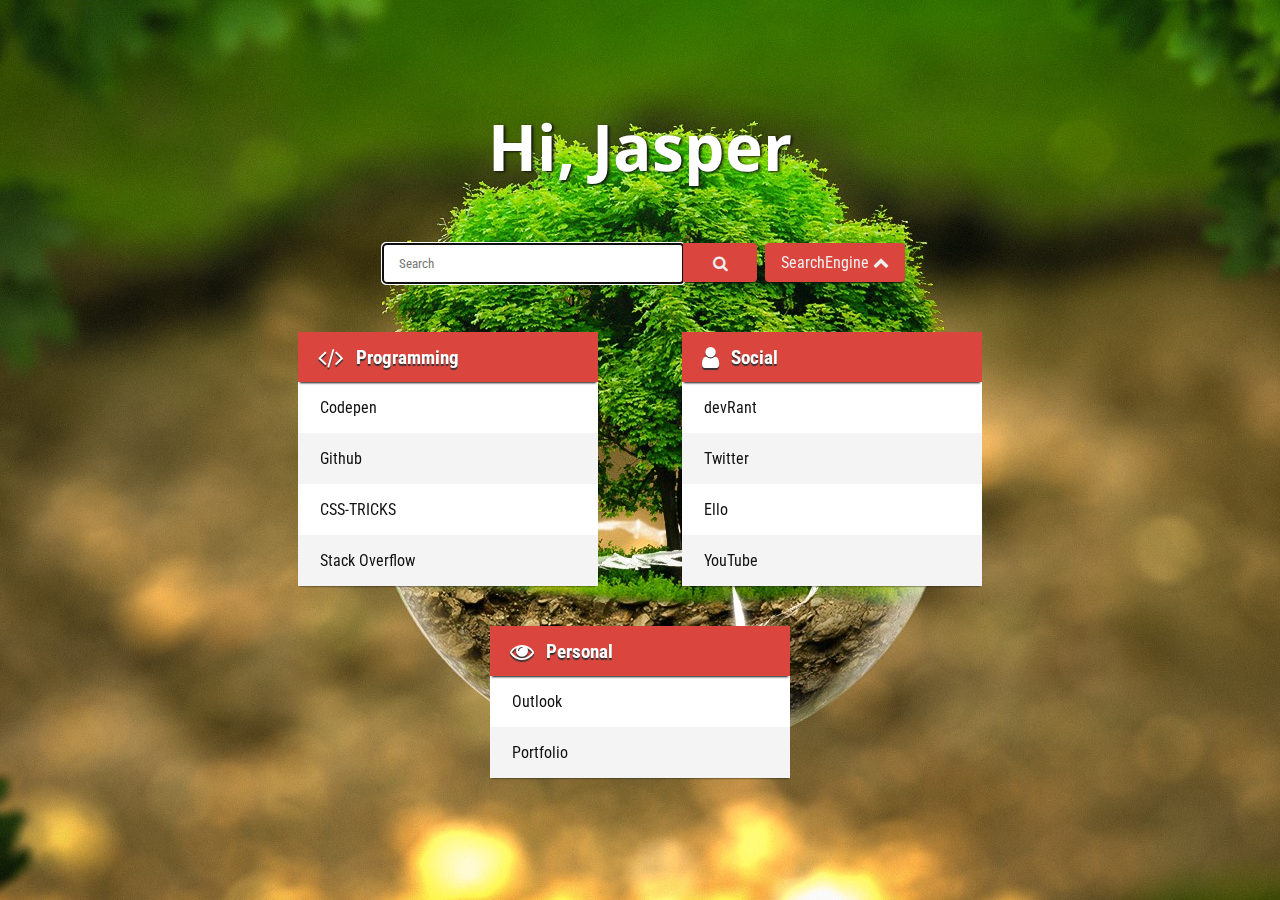
<file: html/index.html>
<!DOCTYPE html>
<html>
  <head>
    <meta charset="utf-8" />
    <title>Homepage</title>
    <link rel="stylesheet" type="text/css" href="css/style.css" />
    <link href="https://fonts.googleapis.com/css?family=Open+Sans|Roboto+Condensed" rel="stylesheet">
    <link href="https://maxcdn.bootstrapcdn.com/font-awesome/4.7.0/css/font-awesome.min.css" rel="stylesheet" integrity="sha384-wvfXpqpZZVQGK6TAh5PVlGOfQNHSoD2xbE+QkPxCAFlNEevoEH3Sl0sibVcOQVnN" crossorigin="anonymous">
  </head>
  <body>
    <div class="container">
      <h1 class="jumbo" id="username"></h1>
      <form class="search_form" action="" method="get">
        <div id="search_wrapper">
          <input type="search" placeholder="Search" class="search_input" autofocus="" />
          <button class="fa fa-search search_button"></button>
        </div>
        <div class="dropdown" id="se_dropdown" value="https://duckduckgo.com/?q=">
          <div class="dropdown_title" id="dropdown_searchengine">SearchEngine <i class="fa fa-chevron-up"></i></div>
          <ul class="dropdown_list" id="se_list"><ul>
        </div>
      </form>
      <div class="table" id="categories"></div>
  </body>
  <script src="js/jquery.min.js"></script>
  <script src="js/build_page.js" async=""></script>
  <script src="js/core.js" async=""></script>
</html>
</file>
<file: html/css/style.css>
body {
  height:100%;
  width:100%;
  margin:0;
  padding:0;
  background-size:cover cover;
  background-repeat:no-repeat;
  background-position:center center;
  background-attachment:fixed;
  background-color:#EEE;
}

.container {
  width:90%;
  max-width:768px;
  position:absolute;
  top:60px;
  left:0;
  right:0;
  margin:auto;
}

.jumbo {
  font-size:64px;
  font-family:'Open Sans', Arial;
  text-align:center;
  color:#FFF;
  text-shadow:2px 1px 3px #111
}

.search_form {
  width:100%;
  margin:0 auto 20px;
  padding:10px 0;
  display:flex;
  flex-wrap:wrap;
  justify-content:center;
  font-family:'Roboto Condensed', Arial;
}
#search_wrapper,
.dropdown_title {
  border-radius:4px;
  box-shadow: 0 2px 2px -1px #111;
}
.search_input,
.search_button {
  height:100%;
  margin:0 -2px;
  -webkit-appearance:none;
  appearance:none;
  border:0;
  border-radius:0;
}
.search_input {
  width:300px;
  padding:10px 16px;
  background:white;
  border-radius:4px 0 0 4px;
  font-family:'Roboto Condensed', Arial;
}
.search_button {
  position:relative;
  top:.5px;
  padding:10px 16px;
  width:74px;
  background:#DA463E;
  border-radius:0 4px 4px 0;
  color:#EEE
}
.dropdown {
  position:relative;
  top:.5px;
  left:10px;
}
.dropdown_title {
  padding:10px 16px;
  border-radius:4px;
  color:#EEE;
  background:#DA463E
}
.dropdown_title.triggered .fa {
  position:relative;
  top:4px;
  transform:rotate(180deg);
  transform-origin:center;
}
.dropdown_list {
  height:0;
  width:100%;
  display:none;
  position:absolute;
  margin:0;
  padding:0;
  background:#FFF;
  z-index:100;
}
.dropdown_list.triggered {
  height:auto;
  display:block;
}
.dropdown_list__item {
  padding:8px 10px;
  list-style-type:none;
  cursor:pointer;
}
.dropdown_list__item:hover {
  background:#EEE
}

.table {
  display:flex;
  justify-content:space-around;
  align-items:flex-start;
  flex-wrap:wrap;
  font-family:'Roboto Condensed', Arial;
}
.t_head {
  height:48px;
  padding:1px 20px !important;
  box-shadow: 0 3px 2px -2px #111;
  background:#DA463E !important;
  color:white;
  font-weight:bold;
  text-shadow:0px 2px 1px #333
}
.t_icon {
  width:100%;
  display:flex;
  justify-content:flex-start;
  align-items:center;
}
.t_icon .fa {
  margin:12px 6px 0 0;
  font-size:1.5em;
}
.t_icon__title {
  margin:14px 0 0 6px
}

.t_col {
  width:300px;
  margin:20px;
  background:white;
  box-shadow: 0 2px 2px -2px #111;
}
.t_col .list {
  margin:0;
  padding:0;
}
.t_col .list .list_item {
  position:relative;
  padding:16px 20px;
  list-style-type:none
}
.t_col .list .list_item span {
  position:relative;
  padding:0 2px;
}
.t_col .list .list_item span::before {
  content:"";
  height:1px;
  width:0;
  position:absolute;
  bottom:0;
  left:0;
  margin:0;
  background:#111;
  transition:.2s;
}
.t_col .list .list_item:hover span::before {
  width:100%;
}
.list a:nth-child(even) .list_item {
  background:#F4F4F4;
}

a {
  width:100%;
  position:relative;
  text-decoration:none;
  color:#111
}
</file>
